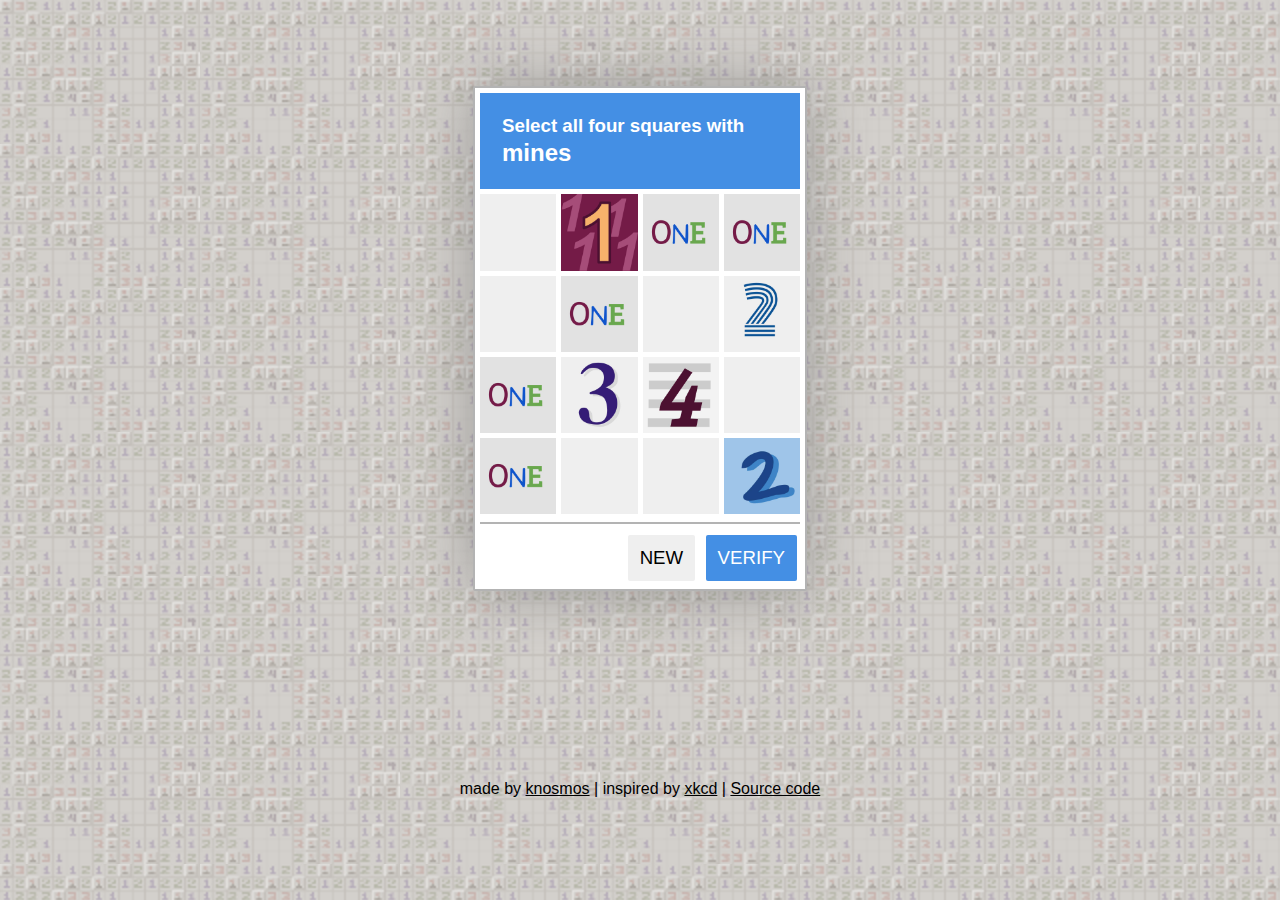
<file: index.html>
<!--
Minesweeper Captcha - minesweeper based spam prevention
Copyright (C) 2021 Jieruei Chang

This program is free software; you can redistribute it and/or modify
it under the terms of the GNU General Public License as published by
the Free Software Foundation; either version 2 of the License, or
(at your option) any later version.

This program is distributed in the hope that it will be useful,
but WITHOUT ANY WARRANTY; without even the implied warranty of
MERCHANTABILITY or FITNESS FOR A PARTICULAR PURPOSE.  See the
GNU General Public License for more details.

You should have received a copy of the GNU General Public License along
with this program; if not, write to the Free Software Foundation, Inc.,
51 Franklin Street, Fifth Floor, Boston, MA 02110-1301 USA.
-->

<!DOCTYPE html>
<html>
    <head>
        <title>Minesweeper Captcha</title>
        <link rel=icon href=assets/logo.jpg>
        <link rel=stylesheet href=style.css>

        <meta charset="UTF-8">
        <meta name="viewport" content="width=device-width, initial-scale=1">
        <meta name="description" content="Minesweeper-based spam detection">

        <meta property="og:image" content="https://knosmos.github.io/mine-captcha/assets/banner.png">
        <meta property="twitter:image" content="https://knosmos.github.io/mine-captcha/assets/banner.png">
        <meta property="twitter:card" content="summary_large_image">
    </head>
    <body>
        <div id=captcha-wrapper>
            <div id=captcha>
                <div id=captcha-header>
                    <h3>Select all four squares with</h3>
                    <h2>mines</h2>
                </div>
                <div id=tile-grid>
                </div>
                <hr>
                <div id=captcha-footer>
                    <button id=new-puzzle onclick="make_minefield()">NEW</button>
                    <button id=submit onclick="verification_handler()">VERIFY</button>
                </div>
            </div>
            <p>made by <a href="https://github.com/knosmos" target=_blank>knosmos</a> | inspired by <a href="https://xkcd.com/2496/" target=_blank>xkcd</a> | <a href="https://github.com/knosmos/mine-captcha" target=_blank>Source code</a></p>
        </div>
        <script src=minesweeper.js></script>
    </body>
</html>
</file>
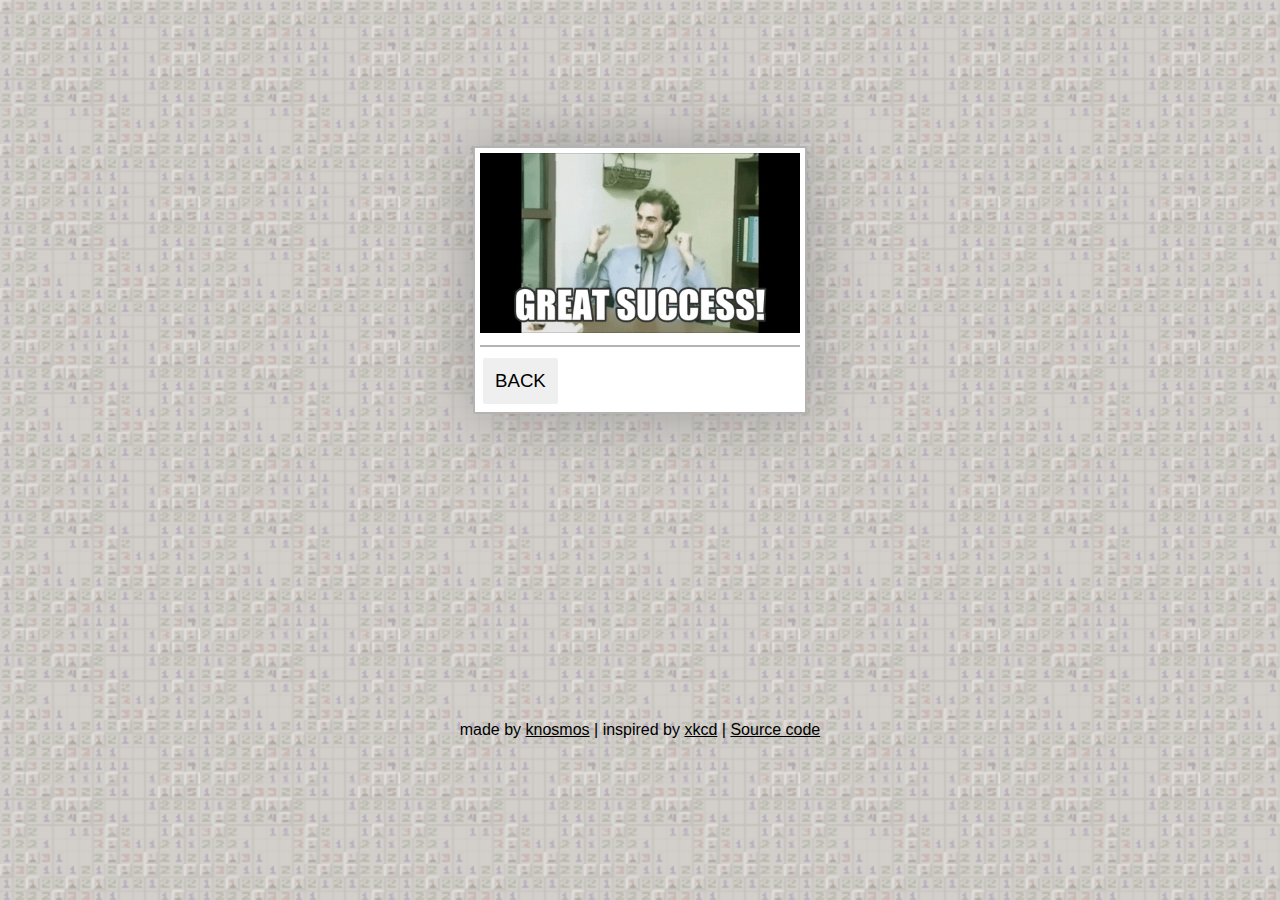
<file: correct.html>
<!DOCTYPE html>
<html>
    <head>
        <title>Minesweeper Captcha</title>
        <link rel=icon href=assets/logo.jpg>
        <link rel=stylesheet href=style.css>

        <meta charset="UTF-8">
        <meta name="viewport" content="width=device-width, initial-scale=1">
        <meta name="description" content="Minesweeper-based spam detection">

        <meta property="og:image" content="https://knosmos.github.io/mine-captcha/assets/banner.png">
        <meta property="twitter:image" content="https://knosmos.github.io/mine-captcha/assets/banner.png">
        <meta property="twitter:card" content="summary_large_image">
    </head>
    <body>
        <div id=captcha-wrapper>
            <div id=captcha>
                <img src=assets/success.gif width=100%>
                <hr>
                <button onclick="location.href='index.html'" id=new-puzzle>BACK</button>
            </div>
            <p>made by <a href="https://github.com/knosmos" target=_blank>knosmos</a> | inspired by <a href="https://xkcd.com/2496/" target=_blank>xkcd</a> | <a href="https://github.com/knosmos/mine-captcha" target=_blank>Source code</a></p>
        </div>
    </body>
</html>
</file>
